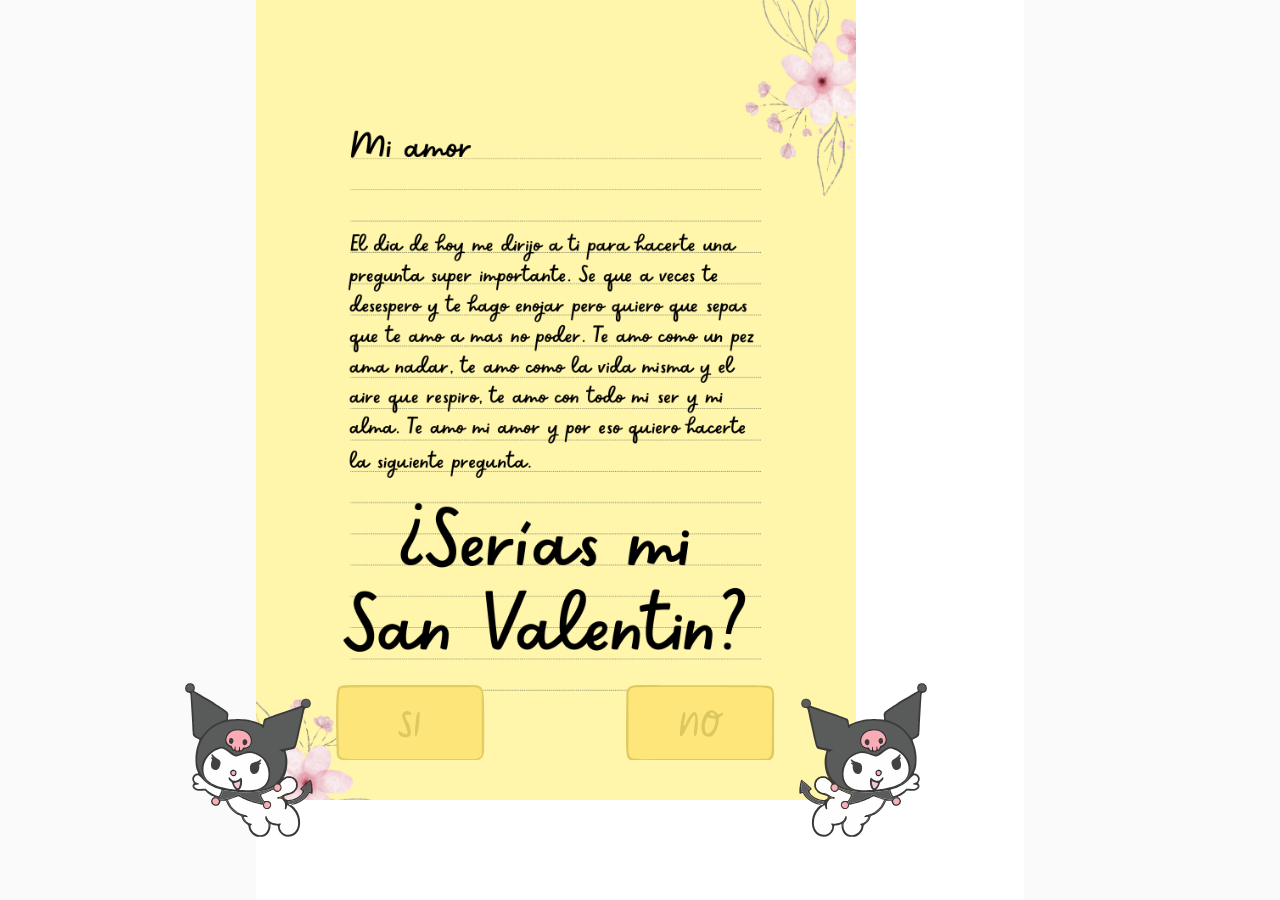
<file: index.html>
<!DOCTYPE html><!--iCL9uyuQheDwzSS54iry7--><html lang="en"><head><meta charSet="utf-8"/><meta name="viewport" content="width=device-width, initial-scale=1"/><link rel="stylesheet" href="/_next/static/chunks/362cdb752b449f09.css" data-precedence="next"/><link rel="preload" as="script" fetchPriority="low" href="/_next/static/chunks/4b9eae0c8dc7e975.js"/><script src="/_next/static/chunks/f2f58a7e93290fbb.js" async=""></script><script src="/_next/static/chunks/6eb1bac6b57023f6.js" async=""></script><script src="/_next/static/chunks/turbopack-da1d1c3932c9a2c7.js" async=""></script><script src="/_next/static/chunks/2f236954d6a65e12.js" async=""></script><script src="/_next/static/chunks/618ff6ad29edc1da.js" async=""></script><title>Mi amor</title><meta name="description" content="Carta de san valentin"/><link rel="icon" href="/favicon.ico?favicon.0b3bf435.ico" sizes="256x256" type="image/x-icon"/><script src="/_next/static/chunks/a6dad97d9634a72d.js" noModule=""></script></head><body class="antialiased"><div hidden=""><!--$--><!--/$--></div><div class="flex min-h-screen items-center justify-center bg-zinc-50 font-sans dark:bg-black"><main class="flex min-h-screen w-full max-w-3xl flex-col items-center justify-between py-32 px-16 bg-white dark:bg-black sm:items-start"><div class="bg-[url(/note.png)] border   md:h-200 md:w-150 h-100 w-70 bg-cover relative"><div style="width:150px;height:75px;transition:all 0.2s ease" class="bg-[url(&#x27;/Si.svg&#x27;)] absolute bottom-10 left-20  bg-cover  cursor-pointer"></div><div style="width:150px;height:75px;transition:all 0.2s ease" class="bg-[url(&#x27;/No.svg&#x27;)] absolute bottom-10 right-20  bg-cover  cursor-pointer"></div><div class="bg-[url(/Kuromi.svg)] absolute bottom-0  translate-y-1/4 left-0 -translate-x-1/2  animate-bounce w-50 h-40 bg-cover  rotate-y-180"></div><div class="bg-[url(/Kuromi.svg)] absolute bottom-0 right-0  transform -scale-x-100  translate-y-1/4  translate-x-1/2  animate-bounce w-50 h-40 bg-cover  rotate-y-180"></div></div></main></div><!--$--><!--/$--><script src="/_next/static/chunks/4b9eae0c8dc7e975.js" id="_R_" async=""></script><script>(self.__next_f=self.__next_f||[]).push([0])</script><script>self.__next_f.push([1,"1:\"$Sreact.fragment\"\n2:I[39756,[\"/_next/static/chunks/2f236954d6a65e12.js\"],\"default\"]\n3:I[37457,[\"/_next/static/chunks/2f236954d6a65e12.js\"],\"default\"]\n4:I[47257,[\"/_next/static/chunks/2f236954d6a65e12.js\"],\"ClientPageRoot\"]\n5:I[31713,[\"/_next/static/chunks/618ff6ad29edc1da.js\"],\"default\"]\n8:I[97367,[\"/_next/static/chunks/2f236954d6a65e12.js\"],\"OutletBoundary\"]\n9:\"$Sreact.suspense\"\nb:I[97367,[\"/_next/static/chunks/2f236954d6a65e12.js\"],\"ViewportBoundary\"]\nd:I[97367,[\"/_next/static/chunks/2f236954d6a65e12.js\"],\"MetadataBoundary\"]\nf:I[68027,[],\"default\"]\n:HL[\"/_next/static/chunks/362cdb752b449f09.css\",\"style\"]\n"])</script><script>self.__next_f.push([1,"0:{\"P\":null,\"b\":\"iCL9uyuQheDwzSS54iry7\",\"c\":[\"\",\"\"],\"q\":\"\",\"i\":false,\"f\":[[[\"\",{\"children\":[\"__PAGE__\",{}]},\"$undefined\",\"$undefined\",true],[[\"$\",\"$1\",\"c\",{\"children\":[[[\"$\",\"link\",\"0\",{\"rel\":\"stylesheet\",\"href\":\"/_next/static/chunks/362cdb752b449f09.css\",\"precedence\":\"next\",\"crossOrigin\":\"$undefined\",\"nonce\":\"$undefined\"}]],[\"$\",\"html\",null,{\"lang\":\"en\",\"children\":[\"$\",\"body\",null,{\"className\":\"antialiased\",\"children\":[\"$\",\"$L2\",null,{\"parallelRouterKey\":\"children\",\"error\":\"$undefined\",\"errorStyles\":\"$undefined\",\"errorScripts\":\"$undefined\",\"template\":[\"$\",\"$L3\",null,{}],\"templateStyles\":\"$undefined\",\"templateScripts\":\"$undefined\",\"notFound\":[[[\"$\",\"title\",null,{\"children\":\"404: This page could not be found.\"}],[\"$\",\"div\",null,{\"style\":{\"fontFamily\":\"system-ui,\\\"Segoe UI\\\",Roboto,Helvetica,Arial,sans-serif,\\\"Apple Color Emoji\\\",\\\"Segoe UI Emoji\\\"\",\"height\":\"100vh\",\"textAlign\":\"center\",\"display\":\"flex\",\"flexDirection\":\"column\",\"alignItems\":\"center\",\"justifyContent\":\"center\"},\"children\":[\"$\",\"div\",null,{\"children\":[[\"$\",\"style\",null,{\"dangerouslySetInnerHTML\":{\"__html\":\"body{color:#000;background:#fff;margin:0}.next-error-h1{border-right:1px solid rgba(0,0,0,.3)}@media (prefers-color-scheme:dark){body{color:#fff;background:#000}.next-error-h1{border-right:1px solid rgba(255,255,255,.3)}}\"}}],[\"$\",\"h1\",null,{\"className\":\"next-error-h1\",\"style\":{\"display\":\"inline-block\",\"margin\":\"0 20px 0 0\",\"padding\":\"0 23px 0 0\",\"fontSize\":24,\"fontWeight\":500,\"verticalAlign\":\"top\",\"lineHeight\":\"49px\"},\"children\":404}],[\"$\",\"div\",null,{\"style\":{\"display\":\"inline-block\"},\"children\":[\"$\",\"h2\",null,{\"style\":{\"fontSize\":14,\"fontWeight\":400,\"lineHeight\":\"49px\",\"margin\":0},\"children\":\"This page could not be found.\"}]}]]}]}]],[]],\"forbidden\":\"$undefined\",\"unauthorized\":\"$undefined\"}]}]}]]}],{\"children\":[[\"$\",\"$1\",\"c\",{\"children\":[[\"$\",\"$L4\",null,{\"Component\":\"$5\",\"serverProvidedParams\":{\"searchParams\":{},\"params\":{},\"promises\":[\"$@6\",\"$@7\"]}}],[[\"$\",\"script\",\"script-0\",{\"src\":\"/_next/static/chunks/618ff6ad29edc1da.js\",\"async\":true,\"nonce\":\"$undefined\"}]],[\"$\",\"$L8\",null,{\"children\":[\"$\",\"$9\",null,{\"name\":\"Next.MetadataOutlet\",\"children\":\"$@a\"}]}]]}],{},null,false,false]},null,false,false],[\"$\",\"$1\",\"h\",{\"children\":[null,[\"$\",\"$Lb\",null,{\"children\":\"$Lc\"}],[\"$\",\"div\",null,{\"hidden\":true,\"children\":[\"$\",\"$Ld\",null,{\"children\":[\"$\",\"$9\",null,{\"name\":\"Next.Metadata\",\"children\":\"$Le\"}]}]}],null]}],false]],\"m\":\"$undefined\",\"G\":[\"$f\",[]],\"S\":true}\n"])</script><script>self.__next_f.push([1,"6:{}\n7:\"$0:f:0:1:1:children:0:props:children:0:props:serverProvidedParams:params\"\n"])</script><script>self.__next_f.push([1,"c:[[\"$\",\"meta\",\"0\",{\"charSet\":\"utf-8\"}],[\"$\",\"meta\",\"1\",{\"name\":\"viewport\",\"content\":\"width=device-width, initial-scale=1\"}]]\n"])</script><script>self.__next_f.push([1,"10:I[27201,[\"/_next/static/chunks/2f236954d6a65e12.js\"],\"IconMark\"]\na:null\ne:[[\"$\",\"title\",\"0\",{\"children\":\"Mi amor\"}],[\"$\",\"meta\",\"1\",{\"name\":\"description\",\"content\":\"Carta de san valentin\"}],[\"$\",\"link\",\"2\",{\"rel\":\"icon\",\"href\":\"/favicon.ico?favicon.0b3bf435.ico\",\"sizes\":\"256x256\",\"type\":\"image/x-icon\"}],[\"$\",\"$L10\",\"3\",{}]]\n"])</script></body></html>
</file>
<file: _next/static/chunks/362cdb752b449f09.css>
@layer properties{@supports (((-webkit-hyphens:none)) and (not (margin-trim:inline))) or ((-moz-orient:inline) and (not (color:rgb(from red r g b)))){*,:before,:after,::backdrop{--tw-translate-x:0;--tw-translate-y:0;--tw-translate-z:0;--tw-scale-x:1;--tw-scale-y:1;--tw-scale-z:1;--tw-rotate-x:initial;--tw-rotate-y:initial;--tw-rotate-z:initial;--tw-skew-x:initial;--tw-skew-y:initial;--tw-border-style:solid}}}@layer theme{:root,:host{--color-zinc-50:#fafafa;--color-black:#000;--color-white:#fff;--spacing:.25rem;--container-3xl:48rem;--animate-bounce:bounce 1s infinite;--default-transition-duration:.15s;--default-transition-timing-function:cubic-bezier(.4,0,.2,1);--default-font-family:var(--font-geist-sans);--default-mono-font-family:var(--font-geist-mono)}@supports (color:lab(0% 0 0)){:root,:host{--color-zinc-50:lab(98.26% 0 0)}}}@layer base{*,:after,:before,::backdrop{box-sizing:border-box;border:0 solid;margin:0;padding:0}::file-selector-button{box-sizing:border-box;border:0 solid;margin:0;padding:0}html,:host{-webkit-text-size-adjust:100%;tab-size:4;line-height:1.5;font-family:var(--default-font-family,ui-sans-serif,system-ui,sans-serif,"Apple Color Emoji","Segoe UI Emoji","Segoe UI Symbol","Noto Color Emoji");font-feature-settings:var(--default-font-feature-settings,normal);font-variation-settings:var(--default-font-variation-settings,normal);-webkit-tap-highlight-color:transparent}hr{height:0;color:inherit;border-top-width:1px}abbr:where([title]){-webkit-text-decoration:underline dotted;text-decoration:underline dotted}h1,h2,h3,h4,h5,h6{font-size:inherit;font-weight:inherit}a{color:inherit;-webkit-text-decoration:inherit;-webkit-text-decoration:inherit;-webkit-text-decoration:inherit;-webkit-text-decoration:inherit;text-decoration:inherit}b,strong{font-weight:bolder}code,kbd,samp,pre{font-family:var(--default-mono-font-family,ui-monospace,SFMono-Regular,Menlo,Monaco,Consolas,"Liberation Mono","Courier New",monospace);font-feature-settings:var(--default-mono-font-feature-settings,normal);font-variation-settings:var(--default-mono-font-variation-settings,normal);font-size:1em}small{font-size:80%}sub,sup{vertical-align:baseline;font-size:75%;line-height:0;position:relative}sub{bottom:-.25em}sup{top:-.5em}table{text-indent:0;border-color:inherit;border-collapse:collapse}:-moz-focusring{outline:auto}progress{vertical-align:baseline}summary{display:list-item}ol,ul,menu{list-style:none}img,svg,video,canvas,audio,iframe,embed,object{vertical-align:middle;display:block}img,video{max-width:100%;height:auto}button,input,select,optgroup,textarea{font:inherit;font-feature-settings:inherit;font-variation-settings:inherit;letter-spacing:inherit;color:inherit;opacity:1;background-color:#0000;border-radius:0}::file-selector-button{font:inherit;font-feature-settings:inherit;font-variation-settings:inherit;letter-spacing:inherit;color:inherit;opacity:1;background-color:#0000;border-radius:0}:where(select:is([multiple],[size])) optgroup{font-weight:bolder}:where(select:is([multiple],[size])) optgroup option{padding-inline-start:20px}::file-selector-button{margin-inline-end:4px}::placeholder{opacity:1}@supports (not ((-webkit-appearance:-apple-pay-button))) or (contain-intrinsic-size:1px){::placeholder{color:currentColor}@supports (color:color-mix(in lab, red, red)){::placeholder{color:color-mix(in oklab,currentcolor 50%,transparent)}}}textarea{resize:vertical}::-webkit-search-decoration{-webkit-appearance:none}::-webkit-date-and-time-value{min-height:1lh;text-align:inherit}::-webkit-datetime-edit{display:inline-flex}::-webkit-datetime-edit-fields-wrapper{padding:0}::-webkit-datetime-edit{padding-block:0}::-webkit-datetime-edit-year-field{padding-block:0}::-webkit-datetime-edit-month-field{padding-block:0}::-webkit-datetime-edit-day-field{padding-block:0}::-webkit-datetime-edit-hour-field{padding-block:0}::-webkit-datetime-edit-minute-field{padding-block:0}::-webkit-datetime-edit-second-field{padding-block:0}::-webkit-datetime-edit-millisecond-field{padding-block:0}::-webkit-datetime-edit-meridiem-field{padding-block:0}::-webkit-calendar-picker-indicator{line-height:1}:-moz-ui-invalid{box-shadow:none}button,input:where([type=button],[type=reset],[type=submit]){appearance:button}::file-selector-button{appearance:button}::-webkit-inner-spin-button{height:auto}::-webkit-outer-spin-button{height:auto}[hidden]:where(:not([hidden=until-found])){display:none!important}}@layer components;@layer utilities{.absolute{position:absolute}.relative{position:relative}.top-50{top:calc(var(--spacing)*50)}.right-0{right:calc(var(--spacing)*0)}.right-20{right:calc(var(--spacing)*20)}.bottom-0{bottom:calc(var(--spacing)*0)}.bottom-10{bottom:calc(var(--spacing)*10)}.left-0{left:calc(var(--spacing)*0)}.left-20{left:calc(var(--spacing)*20)}.flex{display:flex}.hidden{display:none}.h-40{height:calc(var(--spacing)*40)}.h-100{height:calc(var(--spacing)*100)}.min-h-screen{min-height:100vh}.w-50{width:calc(var(--spacing)*50)}.w-70{width:calc(var(--spacing)*70)}.w-full{width:100%}.max-w-3xl{max-width:var(--container-3xl)}.-translate-x-1\/2{--tw-translate-x:calc(calc(1/2*100%)*-1);translate:var(--tw-translate-x)var(--tw-translate-y)}.translate-x-1\/2{--tw-translate-x:calc(1/2*100%);translate:var(--tw-translate-x)var(--tw-translate-y)}.translate-y-1\/4{--tw-translate-y:calc(1/4*100%);translate:var(--tw-translate-x)var(--tw-translate-y)}.-scale-x-100{--tw-scale-x:calc(100%*-1);scale:var(--tw-scale-x)var(--tw-scale-y)}.rotate-y-180{--tw-rotate-y:rotateY(180deg);transform:var(--tw-rotate-x,)var(--tw-rotate-y,)var(--tw-rotate-z,)var(--tw-skew-x,)var(--tw-skew-y,)}.transform{transform:var(--tw-rotate-x,)var(--tw-rotate-y,)var(--tw-rotate-z,)var(--tw-skew-x,)var(--tw-skew-y,)}.animate-bounce{animation:var(--animate-bounce)}.cursor-pointer{cursor:pointer}.flex-col{flex-direction:column}.items-center{align-items:center}.justify-between{justify-content:space-between}.justify-center{justify-content:center}.border{border-style:var(--tw-border-style);border-width:1px}.bg-white{background-color:var(--color-white)}.bg-zinc-50{background-color:var(--color-zinc-50)}.bg-\[url\(\'\/No\.svg\'\)\]{background-image:url(/No.svg)}.bg-\[url\(\'\/Si\.svg\'\)\]{background-image:url(/Si.svg)}.bg-\[url\(\/Kuromi\.svg\)\]{background-image:url(/Kuromi.svg)}.bg-\[url\(\/note\.png\)\]{background-image:url(/note.png)}.bg-cover{background-size:cover}.px-16{padding-inline:calc(var(--spacing)*16)}.py-32{padding-block:calc(var(--spacing)*32)}.font-sans{font-family:var(--font-geist-sans)}.antialiased{-webkit-font-smoothing:antialiased;-moz-osx-font-smoothing:grayscale}.transition{transition-property:color,background-color,border-color,outline-color,text-decoration-color,fill,stroke,--tw-gradient-from,--tw-gradient-via,--tw-gradient-to,opacity,box-shadow,transform,translate,scale,rotate,filter,-webkit-backdrop-filter,backdrop-filter,display,content-visibility,overlay,pointer-events;transition-timing-function:var(--tw-ease,var(--default-transition-timing-function));transition-duration:var(--tw-duration,var(--default-transition-duration))}@media (min-width:40rem){.sm\:items-start{align-items:flex-start}}@media (min-width:48rem){.md\:h-200{height:calc(var(--spacing)*200)}.md\:w-150{width:calc(var(--spacing)*150)}}@media (prefers-color-scheme:dark){.dark\:bg-black{background-color:var(--color-black)}}}*,:after,:before,::backdrop{box-sizing:border-box;border:0 solid;margin:0;padding:0}::file-selector-button{box-sizing:border-box;border:0 solid;margin:0;padding:0}html,:host{-webkit-text-size-adjust:100%;tab-size:4;line-height:1.5;font-family:var(--default-font-family,ui-sans-serif,system-ui,sans-serif,"Apple Color Emoji","Segoe UI Emoji","Segoe UI Symbol","Noto Color Emoji");font-feature-settings:var(--default-font-feature-settings,normal);font-variation-settings:var(--default-font-variation-settings,normal);-webkit-tap-highlight-color:transparent}hr{height:0;color:inherit;border-top-width:1px}abbr:where([title]){-webkit-text-decoration:underline dotted;text-decoration:underline dotted}h1,h2,h3,h4,h5,h6{font-size:inherit;font-weight:inherit}a{color:inherit;-webkit-text-decoration:inherit;-webkit-text-decoration:inherit;-webkit-text-decoration:inherit;-webkit-text-decoration:inherit;text-decoration:inherit}b,strong{font-weight:bolder}code,kbd,samp,pre{font-family:var(--default-mono-font-family,ui-monospace,SFMono-Regular,Menlo,Monaco,Consolas,"Liberation Mono","Courier New",monospace);font-feature-settings:var(--default-mono-font-feature-settings,normal);font-variation-settings:var(--default-mono-font-variation-settings,normal);font-size:1em}small{font-size:80%}sub,sup{vertical-align:baseline;font-size:75%;line-height:0;position:relative}sub{bottom:-.25em}sup{top:-.5em}table{text-indent:0;border-color:inherit;border-collapse:collapse}:-moz-focusring{outline:auto}progress{vertical-align:baseline}summary{display:list-item}ol,ul,menu{list-style:none}img,svg,video,canvas,audio,iframe,embed,object{vertical-align:middle;display:block}img,video{max-width:100%;height:auto}button,input,select,optgroup,textarea{font:inherit;font-feature-settings:inherit;font-variation-settings:inherit;letter-spacing:inherit;color:inherit;opacity:1;background-color:#0000;border-radius:0}::file-selector-button{font:inherit;font-feature-settings:inherit;font-variation-settings:inherit;letter-spacing:inherit;color:inherit;opacity:1;background-color:#0000;border-radius:0}:where(select:is([multiple],[size])) optgroup{font-weight:bolder}:where(select:is([multiple],[size])) optgroup option{padding-inline-start:20px}::file-selector-button{margin-inline-end:4px}::placeholder{opacity:1}@supports (not ((-webkit-appearance:-apple-pay-button))) or (contain-intrinsic-size:1px){::placeholder{color:currentColor}@supports (color:color-mix(in lab, red, red)){::placeholder{color:color-mix(in oklab,currentcolor 50%,transparent)}}}textarea{resize:vertical}::-webkit-search-decoration{-webkit-appearance:none}::-webkit-date-and-time-value{min-height:1lh;text-align:inherit}::-webkit-datetime-edit{display:inline-flex}::-webkit-datetime-edit-fields-wrapper{padding:0}::-webkit-datetime-edit{padding-block:0}::-webkit-datetime-edit-year-field{padding-block:0}::-webkit-datetime-edit-month-field{padding-block:0}::-webkit-datetime-edit-day-field{padding-block:0}::-webkit-datetime-edit-hour-field{padding-block:0}::-webkit-datetime-edit-minute-field{padding-block:0}::-webkit-datetime-edit-second-field{padding-block:0}::-webkit-datetime-edit-millisecond-field{padding-block:0}::-webkit-datetime-edit-meridiem-field{padding-block:0}::-webkit-calendar-picker-indicator{line-height:1}:-moz-ui-invalid{box-shadow:none}button,input:where([type=button],[type=reset],[type=submit]){appearance:button}::file-selector-button{appearance:button}::-webkit-inner-spin-button{height:auto}::-webkit-outer-spin-button{height:auto}[hidden]:where(:not([hidden=until-found])){display:none!important}:root{--background:#fff;--foreground:#171717}@media (prefers-color-scheme:dark){:root{--background:#0a0a0a;--foreground:#ededed}}body{background:var(--background);color:var(--foreground);font-family:Arial,Helvetica,sans-serif}.kuromi{width:550px;height:500px}.triangle{--b:25px;aspect-ratio:1/.866025;width:180px;clip-path:polygon(50% 100%,100% 0,0 0,50% 100%,50% calc(100% - var(--b)),calc(var(--b)*cos(30deg))calc(var(--b)/2),calc(100% - var(--b)*cos(30deg))calc(var(--b)/2),50% calc(100% - var(--b)));background:linear-gradient(45deg,#fa6900,#c02942)}.handrawn{border:5px solid #e2c291}@property --tw-translate-x{syntax:"*";inherits:false;initial-value:0}@property --tw-translate-y{syntax:"*";inherits:false;initial-value:0}@property --tw-translate-z{syntax:"*";inherits:false;initial-value:0}@property --tw-scale-x{syntax:"*";inherits:false;initial-value:1}@property --tw-scale-y{syntax:"*";inherits:false;initial-value:1}@property --tw-scale-z{syntax:"*";inherits:false;initial-value:1}@property --tw-rotate-x{syntax:"*";inherits:false}@property --tw-rotate-y{syntax:"*";inherits:false}@property --tw-rotate-z{syntax:"*";inherits:false}@property --tw-skew-x{syntax:"*";inherits:false}@property --tw-skew-y{syntax:"*";inherits:false}@property --tw-border-style{syntax:"*";inherits:false;initial-value:solid}@keyframes bounce{0%,to{animation-timing-function:cubic-bezier(.8,0,1,1);transform:translateY(-25%)}50%{animation-timing-function:cubic-bezier(0,0,.2,1);transform:none}}
</file>
